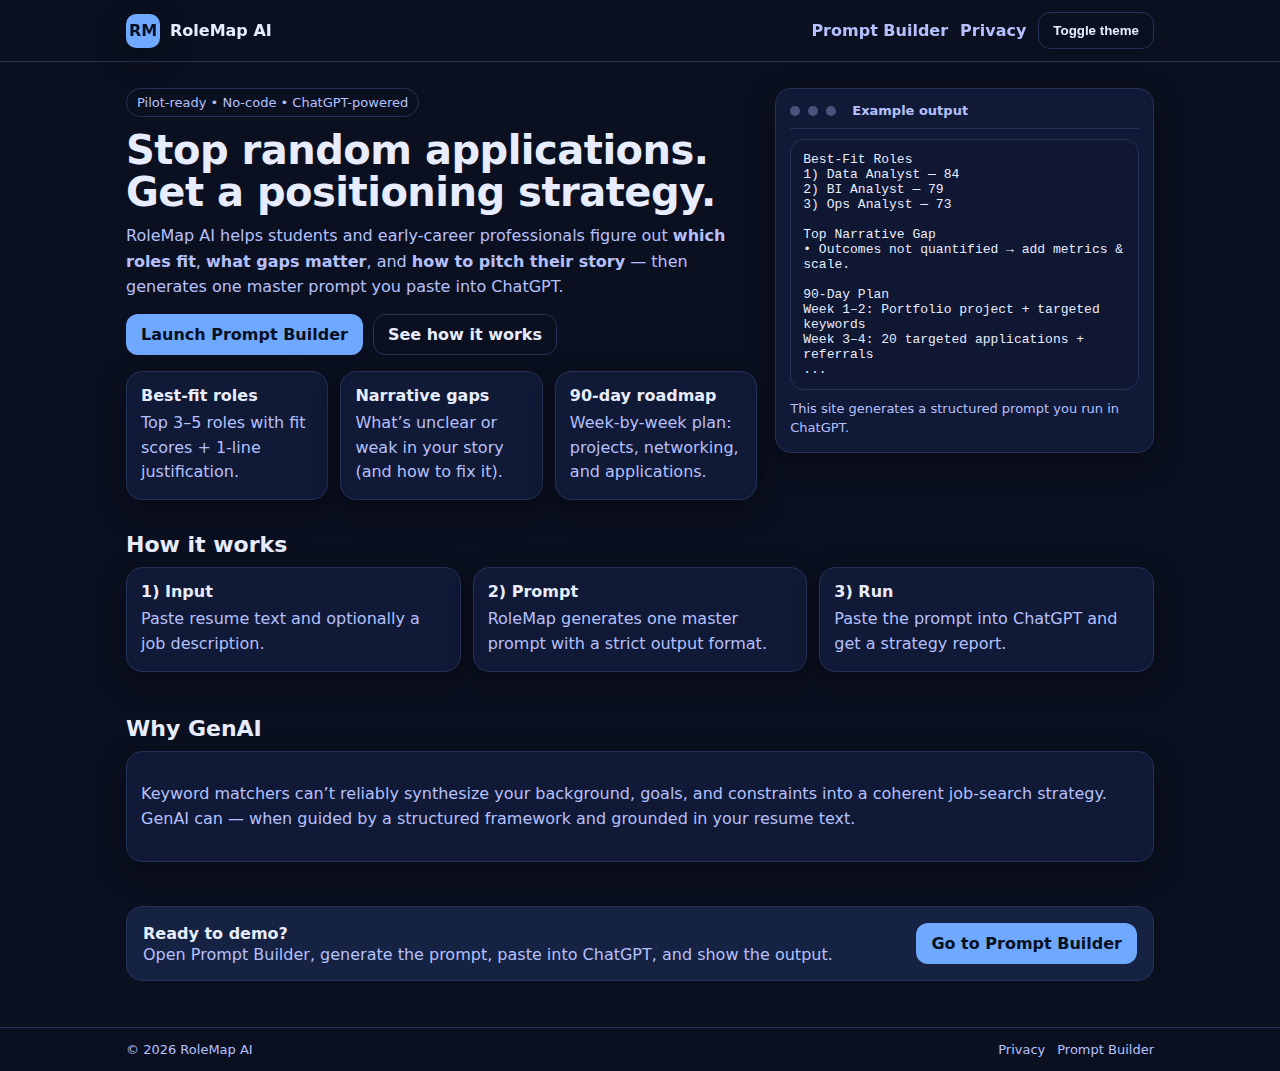
<file: index.html>
<!doctype html>
<html lang="en">
<head>
  <meta charset="utf-8" />
  <meta name="viewport" content="width=device-width,initial-scale=1" />
  <title>RoleMap AI — Career Positioning Copilot</title>
  <link rel="stylesheet" href="styles.css" />
  <meta name="description" content="RoleMap AI generates a structured career positioning prompt you can paste into ChatGPT: role fit, gaps, strategy, and a 90-day plan." />
</head>
<body>
  <header class="header">
    <div class="container nav">
      <a class="brand" href="index.html">
        <span class="logo">RM</span>
        <span>RoleMap AI</span>
      </a>
      <nav class="navlinks">
        <a href="app.html">Prompt Builder</a>
        <a href="privacy.html">Privacy</a>
        <button id="themeBtn" class="btn ghost" type="button">Toggle theme</button>
      </nav>
    </div>
  </header>

  <main class="container">
    <section class="hero">
      <div class="hero-left">
        <div class="pill">Pilot-ready • No-code • ChatGPT-powered</div>
        <h1>Stop random applications. Get a positioning strategy.</h1>
        <p class="sub">
          RoleMap AI helps students and early-career professionals figure out <b>which roles fit</b>,
          <b>what gaps matter</b>, and <b>how to pitch their story</b> — then generates one master prompt you paste into ChatGPT.
        </p>
        <div class="cta-row">
          <a class="btn primary" href="app.html">Launch Prompt Builder</a>
          <a class="btn" href="#how">See how it works</a>
        </div>

        <div class="mini-grid">
          <div class="card">
            <div class="card-title">Best-fit roles</div>
            <div class="card-body">Top 3–5 roles with fit scores + 1-line justification.</div>
          </div>
          <div class="card">
            <div class="card-title">Narrative gaps</div>
            <div class="card-body">What’s unclear or weak in your story (and how to fix it).</div>
          </div>
          <div class="card">
            <div class="card-title">90-day roadmap</div>
            <div class="card-body">Week-by-week plan: projects, networking, and applications.</div>
          </div>
        </div>
      </div>

      <div class="hero-right">
        <div class="mock card">
          <div class="mock-head">
            <span class="dot"></span><span class="dot"></span><span class="dot"></span>
            <span class="mock-title">Example output</span>
          </div>
          <pre class="mock-pre">Best-Fit Roles
1) Data Analyst — 84
2) BI Analyst — 79
3) Ops Analyst — 73

Top Narrative Gap
• Outcomes not quantified → add metrics & scale.

90-Day Plan
Week 1–2: Portfolio project + targeted keywords
Week 3–4: 20 targeted applications + referrals
...</pre>
          <div class="small">This site generates a structured prompt you run in ChatGPT.</div>
        </div>
      </div>
    </section>

    <section id="how" class="section">
      <h2>How it works</h2>
      <div class="grid-3">
        <div class="card">
          <div class="card-title">1) Input</div>
          <div class="card-body">Paste resume text and optionally a job description.</div>
        </div>
        <div class="card">
          <div class="card-title">2) Prompt</div>
          <div class="card-body">RoleMap generates one master prompt with a strict output format.</div>
        </div>
        <div class="card">
          <div class="card-title">3) Run</div>
          <div class="card-body">Paste the prompt into ChatGPT and get a strategy report.</div>
        </div>
      </div>
    </section>

    <section class="section">
      <h2>Why GenAI</h2>
      <div class="card">
        <p class="card-body">
          Keyword matchers can’t reliably synthesize your background, goals, and constraints into a coherent job-search strategy.
          GenAI can — when guided by a structured framework and grounded in your resume text.
        </p>
      </div>
    </section>

    <section class="section">
      <div class="callout">
        <div>
          <div class="callout-title">Ready to demo?</div>
          <div class="callout-body">Open Prompt Builder, generate the prompt, paste into ChatGPT, and show the output.</div>
        </div>
        <a class="btn primary" href="app.html">Go to Prompt Builder</a>
      </div>
    </section>
  </main>

  <footer class="footer">
    <div class="container foot">
      <div>© <span id="year"></span> RoleMap AI</div>
      <div class="footlinks">
        <a href="privacy.html">Privacy</a>
        <a href="app.html">Prompt Builder</a>
      </div>
    </div>
  </footer>

  <script>
    // year
    document.getElementById('year').textContent = new Date().getFullYear();

    // theme toggle (saved)
    const themeBtn = document.getElementById('themeBtn');
    const saved = localStorage.getItem('rm_theme');
    if (saved) document.documentElement.setAttribute('data-theme', saved);

    themeBtn.addEventListener('click', () => {
      const current = document.documentElement.getAttribute('data-theme') || 'dark';
      const next = current === 'dark' ? 'light' : 'dark';
      document.documentElement.setAttribute('data-theme', next);
      localStorage.setItem('rm_theme', next);
    });
  </script>
</body>
</html>
</file>
<file: styles.css>
:root {
  --bg: #0b1020;
  --panel: #101935;
  --panel2: #0f1733;
  --text: #e8ecff;
  --muted: #b6c0ff;
  --line: #263158;
  --brand: #6ea8ff;
  --brandText: #091022;
  --shadow: 0 10px 30px rgba(0,0,0,0.35);
}

:root[data-theme="light"] {
  --bg: #f5f7ff;
  --panel: #ffffff;
  --panel2: #f2f5ff;
  --text: #10122a;
  --muted: #47507a;
  --line: #d7def7;
  --brand: #2f6dff;
  --brandText: #ffffff;
  --shadow: 0 10px 30px rgba(18,32,80,0.10);
}

* { box-sizing: border-box; }
html, body { height: 100%; }
body {
  margin: 0;
  font-family: system-ui, -apple-system, Segoe UI, Roboto, Arial, sans-serif;
  background: var(--bg);
  color: var(--text);
}

.container { max-width: 1060px; margin: 0 auto; padding: 0 16px; }

.header {
  position: sticky;
  top: 0;
  z-index: 20;
  background: color-mix(in oklab, var(--bg) 86%, transparent);
  backdrop-filter: blur(8px);
  border-bottom: 1px solid var(--line);
}

.nav { display: flex; align-items: center; justify-content: space-between; padding: 12px 16px; }
.brand { display:flex; align-items:center; gap:10px; color: var(--text); text-decoration:none; font-weight: 800; }
.logo {
  width: 34px; height: 34px;
  border-radius: 10px;
  display:grid; place-items:center;
  background: var(--brand);
  color: var(--brandText);
  font-weight: 900;
  box-shadow: var(--shadow);
}
.navlinks { display:flex; align-items:center; gap:12px; }
.navlinks a { color: var(--muted); text-decoration:none; font-weight: 650; }
.navlinks a:hover { color: var(--text); }

.section { padding: 22px 0; }
.hero { display:grid; gap: 18px; padding: 26px 0 10px; }
@media (min-width: 920px) { .hero { grid-template-columns: 1.25fr 0.75fr; align-items: start; } }

.pill {
  display:inline-block;
  padding: 6px 10px;
  border: 1px solid var(--line);
  border-radius: 999px;
  color: var(--muted);
  font-size: 13px;
  margin-bottom: 12px;
}

h1 { font-size: 40px; line-height: 1.05; margin: 0 0 10px; letter-spacing: -0.5px; }
.h1 { font-size: 34px; margin: 0 0 6px; letter-spacing: -0.3px; }
h2 { font-size: 22px; margin: 0 0 10px; }
.sub { color: var(--muted); font-size: 16px; line-height: 1.6; margin: 0 0 14px; }

.cta-row { display:flex; gap: 10px; flex-wrap: wrap; margin: 12px 0 16px; }

.card {
  background: var(--panel);
  border: 1px solid var(--line);
  border-radius: 16px;
  padding: 14px;
  box-shadow: var(--shadow);
}
.card-title { font-weight: 850; margin-bottom: 6px; }
.card-body { color: var(--muted); line-height: 1.55; }

.small { color: var(--muted); font-size: 13px; margin-top: 10px; line-height: 1.45; }

.grid-3 { display:grid; gap: 12px; }
@media (min-width: 920px) { .grid-3 { grid-template-columns: repeat(3, 1fr); } }

.grid-2 { display:grid; gap: 12px; }
@media (min-width: 920px) { .grid-2 { grid-template-columns: 1fr 1fr; } }

.mini-grid { display:grid; gap: 12px; margin-top: 14px; }
@media (min-width: 920px) { .mini-grid { grid-template-columns: repeat(3, 1fr); } }

.mock { overflow:hidden; }
.mock-head { display:flex; align-items:center; gap: 8px; padding-bottom: 10px; border-bottom: 1px solid var(--line); margin-bottom: 10px; }
.dot { width: 10px; height: 10px; border-radius: 99px; background: color-mix(in oklab, var(--muted) 35%, transparent); }
.mock-title { margin-left: 8px; color: var(--muted); font-weight: 700; font-size: 13px; }
.mock-pre {
  background: var(--panel2);
  border: 1px solid var(--line);
  border-radius: 14px;
  padding: 12px;
  margin: 0;
  white-space: pre-wrap;
  word-break: break-word;
  font-size: 13px;
  color: var(--text);
}

.btnrow { display:flex; gap: 10px; flex-wrap: wrap; margin-top: 12px; }

.btn {
  display:inline-block;
  border: 1px solid var(--line);
  background: transparent;
  color: var(--text);
  text-decoration:none;
  padding: 10px 14px;
  border-radius: 12px;
  font-weight: 750;
  cursor: pointer;
}
.btn:hover { border-color: color-mix(in oklab, var(--line) 70%, var(--brand)); }

.btn.primary {
  border-color: transparent;
  background: var(--brand);
  color: var(--brandText);
}
.btn.primary:hover { filter: brightness(1.03); }

.btn.ghost { background: transparent; }

.label { display:block; margin: 12px 0 6px; color: var(--muted); font-size: 13px; }

.input, select, textarea {
  width: 100%;
  padding: 10px 12px;
  border-radius: 12px;
  border: 1px solid var(--line);
  background: var(--panel2);
  color: var(--text);
  outline: none;
}
.textarea { min-height: 140px; resize: vertical; }

.divider { height: 1px; background: var(--line); margin: 14px 0; }

.pre {
  background: var(--panel2);
  border: 1px solid var(--line);
  border-radius: 14px;
  padding: 12px;
  margin-top: 12px;
  white-space: pre-wrap;
  word-break: break-word;
  color: var(--text);
  min-height: 160px;
}

.status { margin-top: 10px; color: var(--muted); font-size: 13px; }
.status.ok { color: color-mix(in oklab, #2bd576 70%, var(--text)); }
.status.warn { color: color-mix(in oklab, #ffcc66 70%, var(--text)); }

.callout {
  display:flex;
  align-items:center;
  justify-content:space-between;
  gap: 14px;
  padding: 16px;
  border-radius: 16px;
  border: 1px solid var(--line);
  background: color-mix(in oklab, var(--panel) 80%, var(--brand) 8%);
}
.callout-title { font-weight: 900; }
.callout-body { color: var(--muted); margin-top: 2px; }

.footer { border-top: 1px solid var(--line); margin-top: 24px; }
.foot { display:flex; justify-content:space-between; align-items:center; padding: 14px 16px; color: var(--muted); font-size: 13px; }
.footlinks { display:flex; gap: 12px; }
.footlinks a { color: var(--muted); text-decoration:none; }
.footlinks a:hover { color: var(--text); }
</file>
